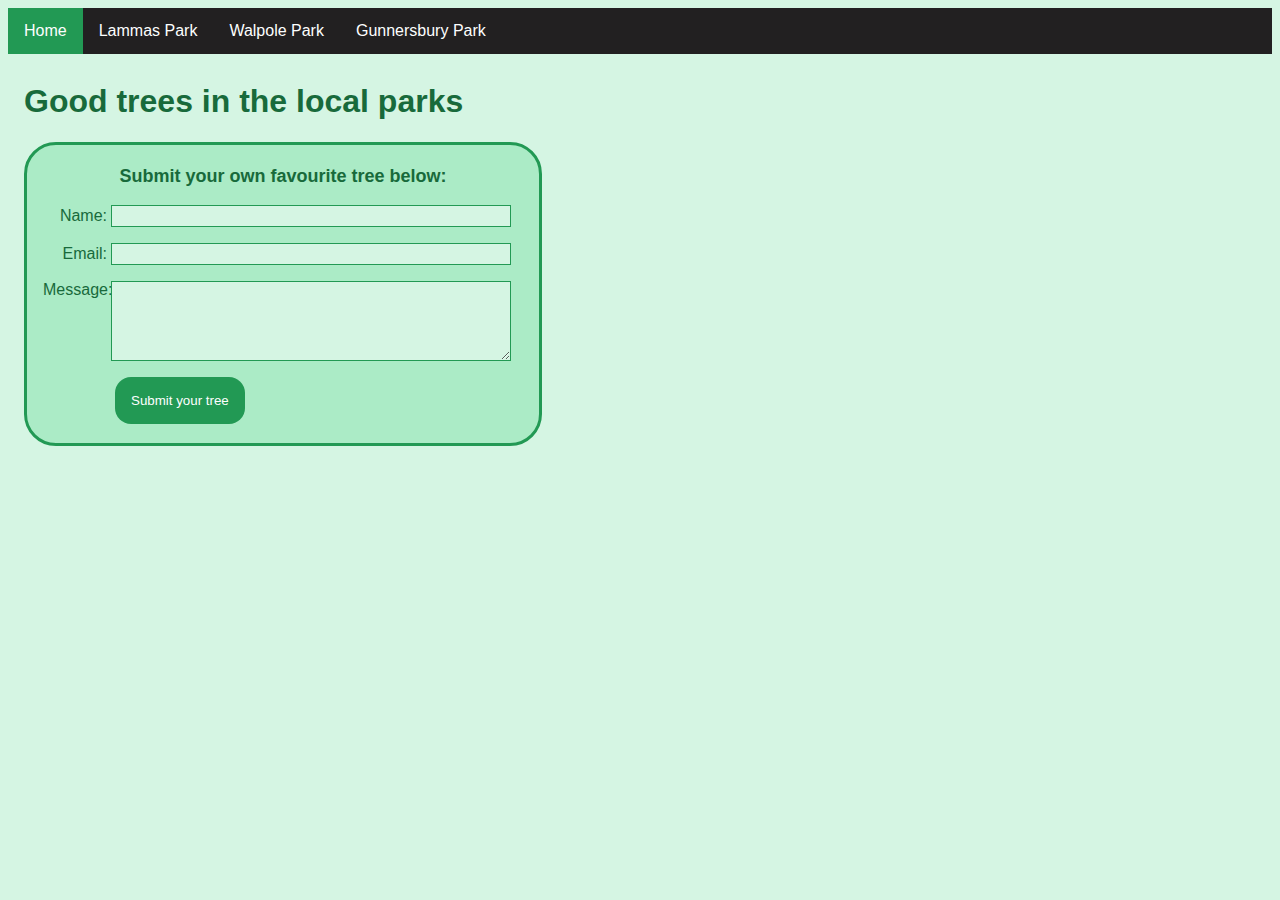
<file: index.html>
<!DOCTYPE html>
<html lang="en">
    <head>
        <meta charset="UTF-8" />
        <title>Good trees in the local parks</title>
        <link rel="stylesheet" href="index.css" />
    </head>

    <body class="body">
        <nav class="navbar">
            <ul class="navbar-list">
                <li class="navbar-section active">
                    <a href="index.html">Home</a>
                </li>
                <li class="navbar-section">
                    <a href="lammas.html">Lammas Park</a>
                </li>
                <li class="navbar-section">
                    <a href="walpole.html">Walpole Park</a>
                </li>
                <li class="navbar-section">
                    <a href="gunnersbury.html">Gunnersbury Park</a>
                </li>
            </ul>
        </nav>
        <h1 class="header">Good trees in the local parks</h1>
        <div class="form-container">
            <form class="form" action="/tree-submissions" method="post">
                <p class="form-header">Submit your own favourite tree below:</p>
                <ul class="form-list">
                    <li class="form-list-item">
                        <label class="label" for="name">Name:</label>
                        <input
                            class="input-field"
                            type="text"
                            id="name"
                            name="user_name"
                        />
                    </li>
                    <li class="form-list-item">
                        <label class="label" for="mail">Email:</label>
                        <input
                            class="input-field"
                            type="email"
                            id="mail"
                            name="user_email"
                        />
                    </li>
                    <li class="form-list-item">
                        <label class="label" for="msg">Message:</label>
                        <textarea
                            class="input-field user-message"
                            id="msg"
                            name="user_message"
                        ></textarea>
                    </li>
                    <li class="form-list-button">
                        <button class="submit-button" type="submit">
                            Submit your tree
                        </button>
                    </li>
                </ul>
            </form>
        </div>
    </body>
</html>
</file>
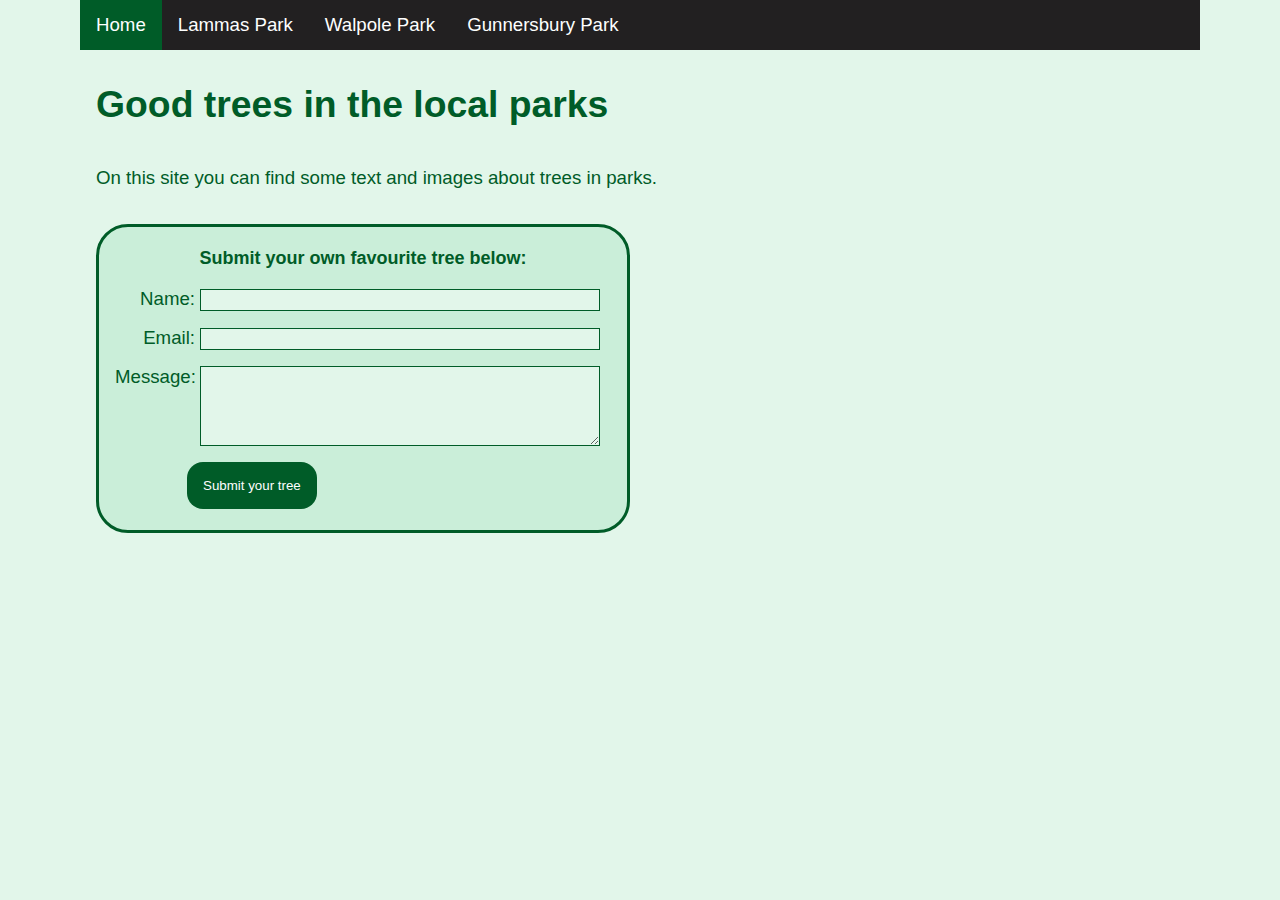
<file: pages/home/index.html>
<!DOCTYPE html>
<html lang="en">
    <head>
        <meta charset="UTF-8" />
        <meta name="viewport" content="width=device-width,initial-scale=1" />
        <title>Good trees in the local parks</title>
        <link rel="stylesheet" href="index.css" />
    </head>

    <body class="body">
        <nav class="navbar">
            <ul class="navbar-list">
                <li class="navbar-section active">
                    <a href="index.html">Home</a>
                </li>
                <li class="navbar-section">
                    <a href="..\lammas\lammas.html">Lammas Park</a>
                </li>
                <li class="navbar-section">
                    <a href="..\walpole\walpole.html">Walpole Park</a>
                </li>
                <li class="navbar-section">
                    <a href="..\gunnersbury\gunnersbury.html"
                        >Gunnersbury Park</a
                    >
                </li>
            </ul>
        </nav>
        <main>
            <h1 class="header">Good trees in the local parks</h1>
            <p class="text">
                On this site you can find some text and images about trees in
                parks.
            </p>
            <div class="form-container">
                <form class="form" action="/tree-submissions" method="post">
                    <p class="form-header">
                        Submit your own favourite tree below:
                    </p>
                    <ul class="form-list">
                        <li class="form-list-item">
                            <label class="label" for="name">Name:</label>
                            <input
                                class="input-field"
                                type="text"
                                id="name"
                                name="user_name"
                            />
                        </li>
                        <li class="form-list-item">
                            <label class="label" for="mail">Email:</label>
                            <input
                                class="input-field"
                                type="email"
                                id="mail"
                                name="user_email"
                            />
                        </li>
                        <li class="form-list-item">
                            <label class="label" for="msg">Message:</label>
                            <textarea
                                class="input-field user-message"
                                id="msg"
                                name="user_message"
                            ></textarea>
                        </li>
                        <li class="form-list-button">
                            <button class="submit-button" type="submit">
                                Submit your tree
                            </button>
                        </li>
                    </ul>
                </form>
            </div>
        </main>
    </body>
</html>
</file>
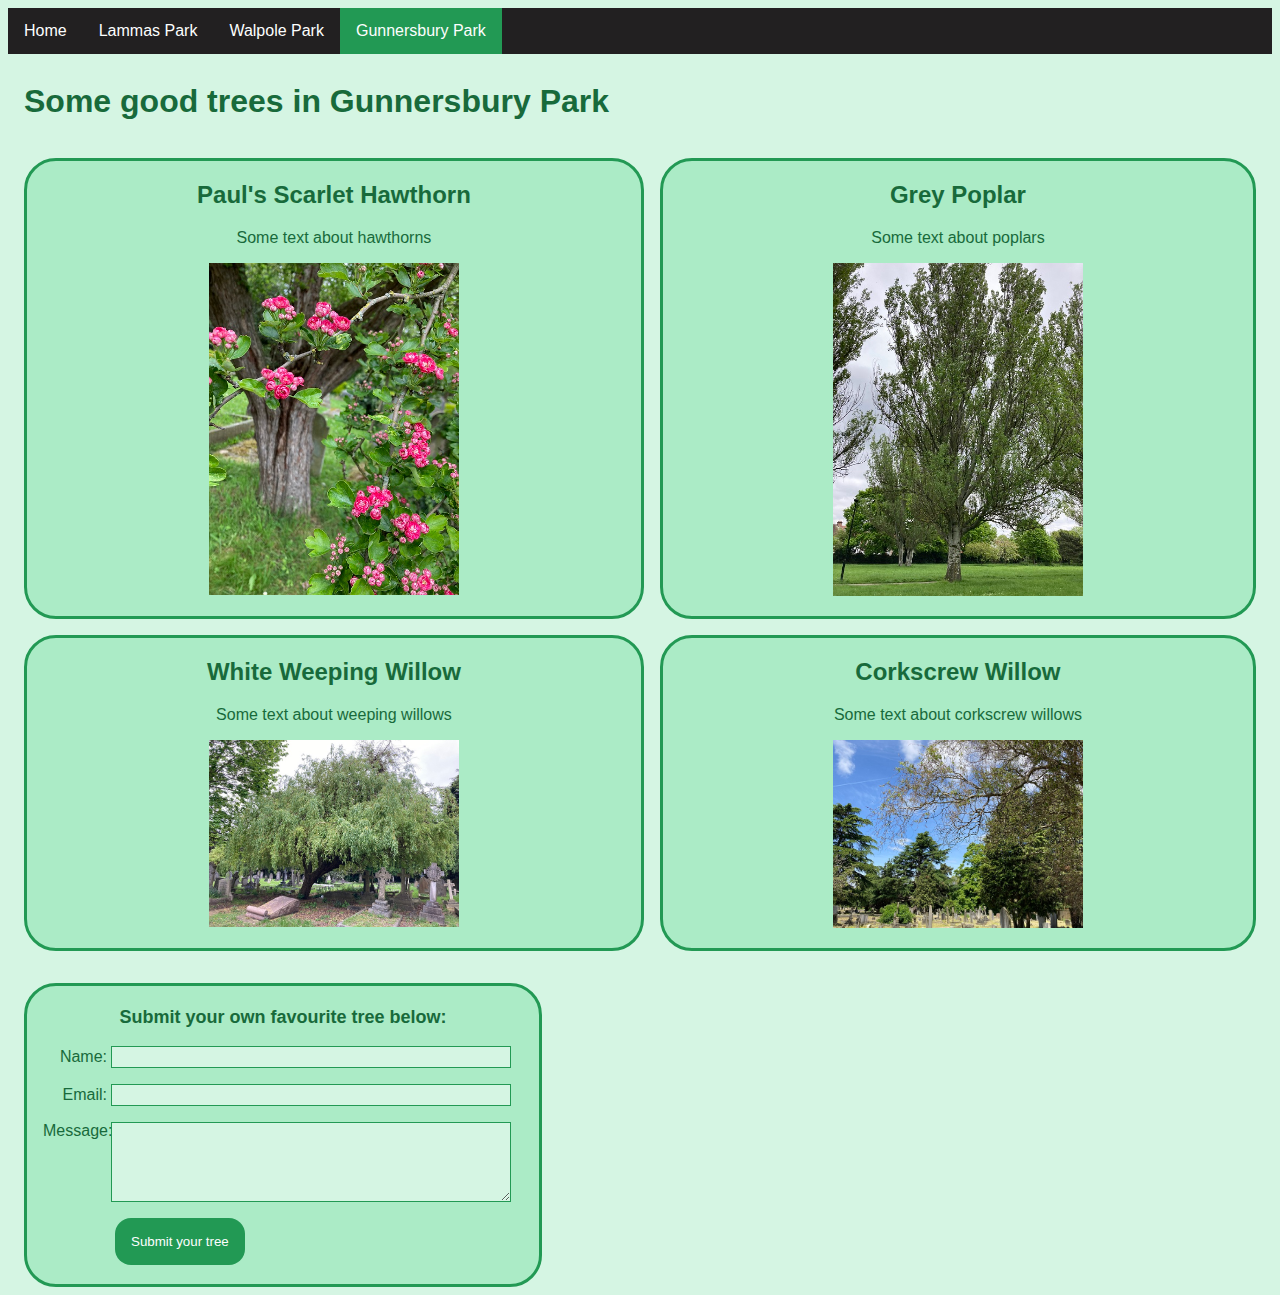
<file: gunnersbury.html>
<!DOCTYPE html>
<html lang="en">

	<head>
		<meta charset="UTF-8">
		<title>Some good trees in Walpole Park</title>
		<link rel="stylesheet" href="index.css" />
	</head>

	<body class="body">
		<nav class="navbar">
			<ul class="navbar-list">
				<li class="navbar-section"><a href="index.html">Home</a></li>
				<li class="navbar-section"><a href="lammas.html">Lammas Park</a></li>
				<li class="navbar-section"><a href="walpole.html">Walpole Park</a></li>
				<li class="navbar-section active"><a href="gunnersbury.html">Gunnersbury Park</a></li>
			</ul>
		</nav>
		<h1 class="header">Some good trees in Gunnersbury Park</h1>
		<p>
		<ul class="grid-container">
			<div class="grid-item">
				<h2 class="grid-item-header">Paul's Scarlet Hawthorn</h2>
				<p class="grid-item-text">Some text about hawthorns</p>
				<img src="images\pauls-scarlet-hawthorn.JPG" alt="Paul's Scarlet Hawthorn" width="250rem">
			</div>
			<div class="grid-item">
				<h2 class="grid-item-header">
				Grey Poplar
				</h2>
				<p class="grid-item-text">Some text about poplars</p>
				<img src="images\grey-poplar.JPG" alt="Grey Poplar" width="250rem">
			</div>
			<div class="grid-item">
				<h2 class="grid-item-header">White Weeping Willow</h2>
				<p class="grid-item-text">Some text about weeping willows</p>
				<img src="images\white-weeping-willow.JPG" alt="White Weeping Willow" width="250rem">
			</div>
			<div class="grid-item">
				<h2 class="grid-item-header">Corkscrew Willow</h2>
				<p class="grid-item-text">Some text about corkscrew willows</p>
				<img src="images\corkscrew-willow.JPG" alt="Corkscrew Willow" width="250rem">
			</div>
		</ul>
		</p>
		<div class="form-container">
			<form class="form" action="/tree-submissions" method="post">
				<p class="form-header">Submit your own favourite tree below:</p>
				<ul class="form-list">
					<li class="form-list-item">
						<label class="label" for="name">Name:</label>
						<input class="input-field" type="text" id="name" name="user_name" />
					</li>
					<li class="form-list-item">
						<label class="label" for="mail">Email:</label>
						<input class="input-field" type="email" id="mail" name="user_email" />
					</li>
					<li class="form-list-item">
						<label class="label" for="msg">Message:</label>
						<textarea class="input-field user-message" id="msg" name="user_message"></textarea>
					</li>
					<li class="form-list-button">
						<button class="submit-button" type="submit">Submit your tree</button>
					</li>
				</ul>
			</form>
		</div>
	</body>

</html>
</file>
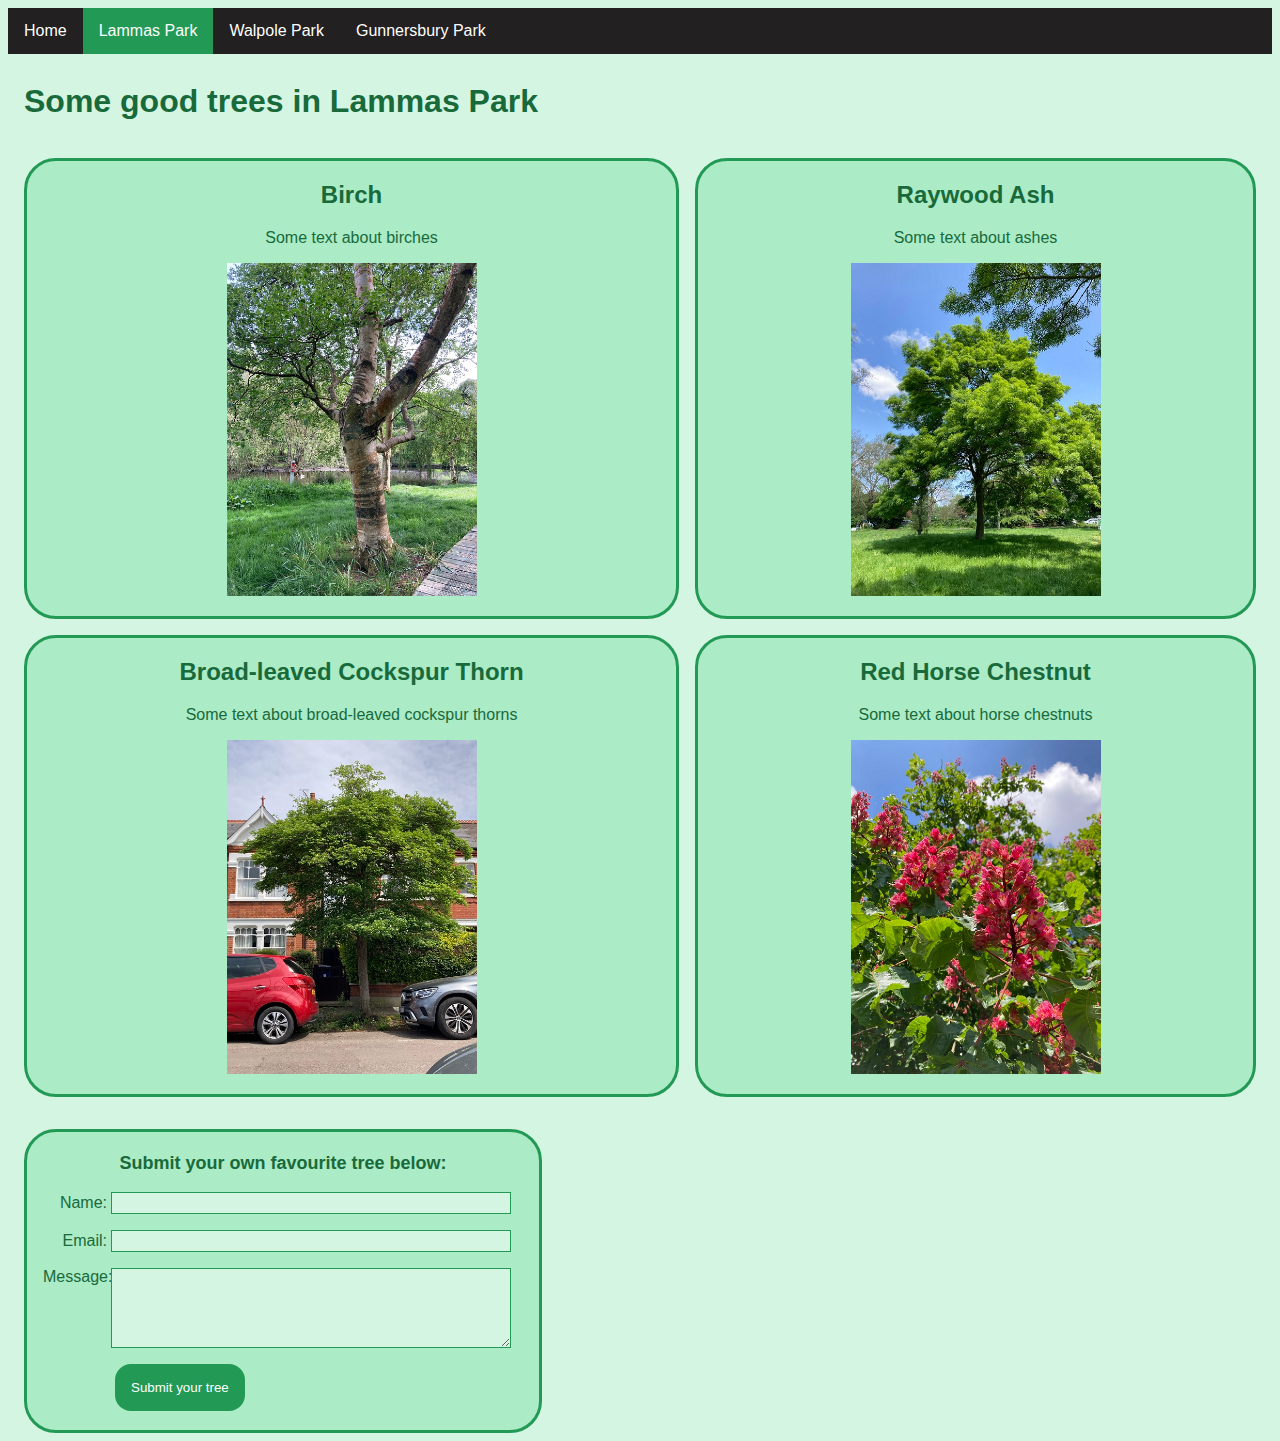
<file: lammas.html>
<!DOCTYPE html>
<html lang="en">

	<head>
		<meta charset="UTF-8">
		<title>Some good trees in Lammas Park</title>
		<link rel="stylesheet" href="index.css" />
	</head>

	<body class="body">
		<nav class="navbar">
			<ul class="navbar-list">
				<li class="navbar-section"><a href="index.html">Home</a></li>
				<li class="navbar-section active"><a href="lammas.html">Lammas Park</a></li>
				<li class="navbar-section"><a href="walpole.html">Walpole Park</a></li>
				<li class="navbar-section"><a href="gunnersbury.html">Gunnersbury Park</a></li>
			</ul>
		</nav>
		<h1 class="header">Some good trees in Lammas Park</h1>
		<p>
		<ul class="grid-container">
			<div class="grid-item">
				<h2 class="grid-item-header">
				Birch
				</h2>
				<p class="grid-item-text">Some text about birches</p>
				<img src="images\birch.JPG" alt="Birch" width="250rem">
			</div>
			<div class="grid-item">
				<h2 class="grid-item-header">Raywood Ash</h2>
				<p class="grid-item-text">Some text about ashes</p>
				<img src="images\raywood-ash.JPG" alt="Raywood Ash" width="250rem">
			</div>
			<div class="grid-item">
				<h2 class="grid-item-header">
					Broad-leaved Cockspur Thorn
				</h2>
				<p class="grid-item-text">Some text about broad-leaved cockspur thorns</p>
				<img src="images\broad-leaved-cockspur-thorn.JPG" alt="Broad-leaved Cockspur Thorn" width="250rem">
			</div>
			<div class="grid-item">
				<h2 class="grid-item-header">Red Horse Chestnut</h2>
				<p class="grid-item-text">Some text about horse chestnuts</p>
				<img src="images\red-horse-chestnut.JPG" alt="Red Horse Chestnut" width="250rem">
			</div>
		</ul>
		</p>
		<div class="form-container">
			<form class="form" action="/tree-submissions" method="post">
				<p class="form-header">Submit your own favourite tree below:</p>
				<ul class="form-list">
					<li class="form-list-item">
						<label class="label" for="name">Name:</label>
						<input class="input-field" type="text" id="name" name="user_name" />
					</li>
					<li class="form-list-item">
						<label class="label" for="mail">Email:</label>
						<input class="input-field" type="email" id="mail" name="user_email" />
					</li>
					<li class="form-list-item">
						<label class="label" for="msg">Message:</label>
						<textarea class="input-field user-message" id="msg" name="user_message"></textarea>
					</li>
					<li class="form-list-button">
						<button class="submit-button" type="submit">Submit your tree</button>
					</li>
				</ul>
			</form>
		</div>
	</body>

</html>
</file>
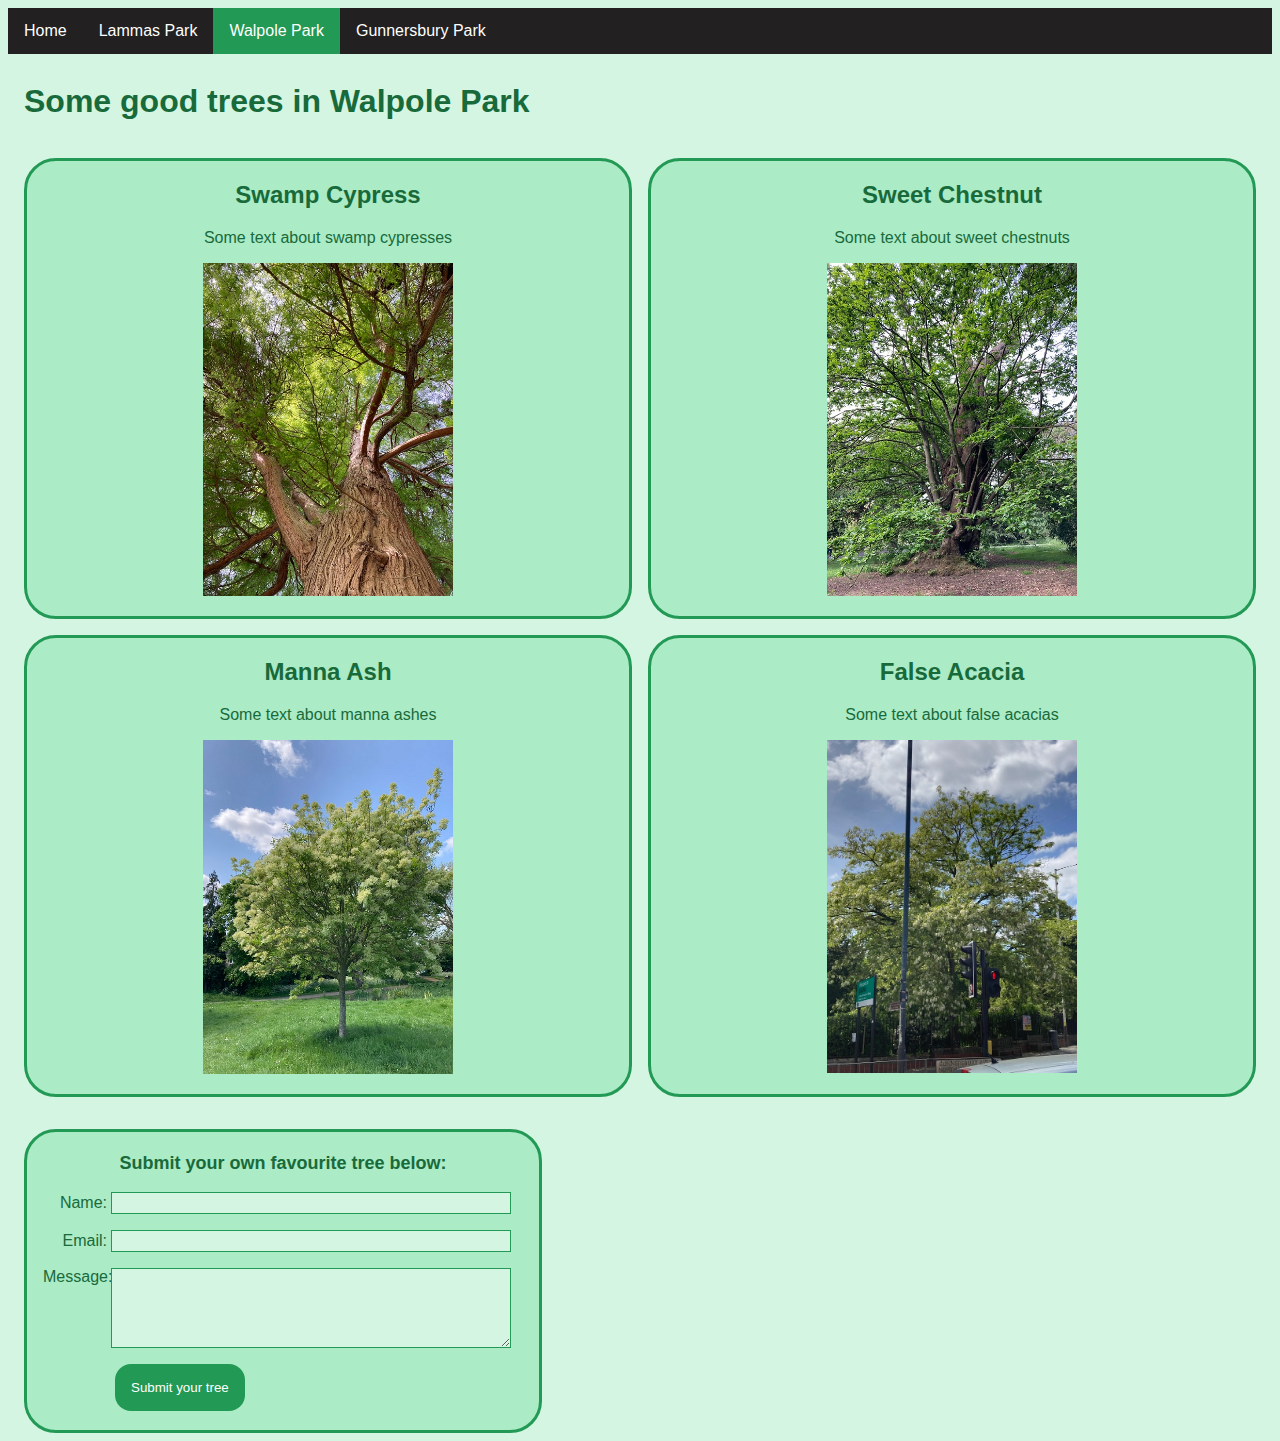
<file: walpole.html>
<!DOCTYPE html>
<html lang="en">

	<head>
		<meta charset="UTF-8">
		<title>Some good trees in Walpole Park</title>
		<link rel="stylesheet" href="index.css" />
	</head>

	<body class="body">
		<nav class="navbar">
			<ul class="navbar-list">
				<li class="navbar-section"><a href="index.html">Home</a></li>
				<li class="navbar-section"><a href="lammas.html">Lammas Park</a></li>
				<li class="navbar-section active"><a href="walpole.html">Walpole Park</a></li>
				<li class="navbar-section"><a href="gunnersbury.html">Gunnersbury Park</a></li>
			</ul>
		</nav>
		<h1 class="header">Some good trees in Walpole Park</h1>
		<p>
		<ul class="grid-container">
			<div class="grid-item">
				<h2 class="grid-item-header">
				Swamp Cypress
				</h2>
				<p class="grid-item-text">Some text about swamp cypresses</p>
				<img src="images\swamp-cypress.JPG" alt="Swamp Cypress" width="250rem">
			</div>
			<div class="grid-item">
				<h2 class="grid-item-header">
					Sweet Chestnut
				</h2>
				<p class="grid-item-text">Some text about sweet chestnuts</p>
				<img src="images\sweet-chestnut.JPG" alt="Sweet Chestnut" width="250rem">
			</div>
			<div class="grid-item">
				<h2 class="grid-item-header">
					Manna Ash
				</h2>
				<p class="grid-item-text">Some text about manna ashes</p>
				<img src="images\manna-ash.JPG" alt="Manna Ash" width="250rem">
			</div>
			<div class="grid-item">
				<h2 class="grid-item-header">
					False Acacia
				</h2>
				<p class="grid-item-text">Some text about false acacias</p>
				<img src="images\false-acacia.JPG" alt="False Acacia" width="250rem">
			</div>
		</ul>
		</p>
		<div class="form-container">
			<form class="form" action="/tree-submissions" method="post">
				<p class="form-header">Submit your own favourite tree below:</p>
				<ul class="form-list">
					<li class="form-list-item">
						<label class="label" for="name">Name:</label>
						<input class="input-field" type="text" id="name" name="user_name" />
					</li>
					<li class="form-list-item">
						<label class="label" for="mail">Email:</label>
						<input class="input-field" type="email" id="mail" name="user_email" />
					</li>
					<li class="form-list-item">
						<label class="label" for="msg">Message:</label>
						<textarea class="input-field user-message" id="msg" name="user_message"></textarea>
					</li>
					<li class="form-list-button">
						<button class="submit-button" type="submit">Submit your tree</button>
					</li>
				</ul>
			</form>
		</div>
	</body>

</html>
</file>
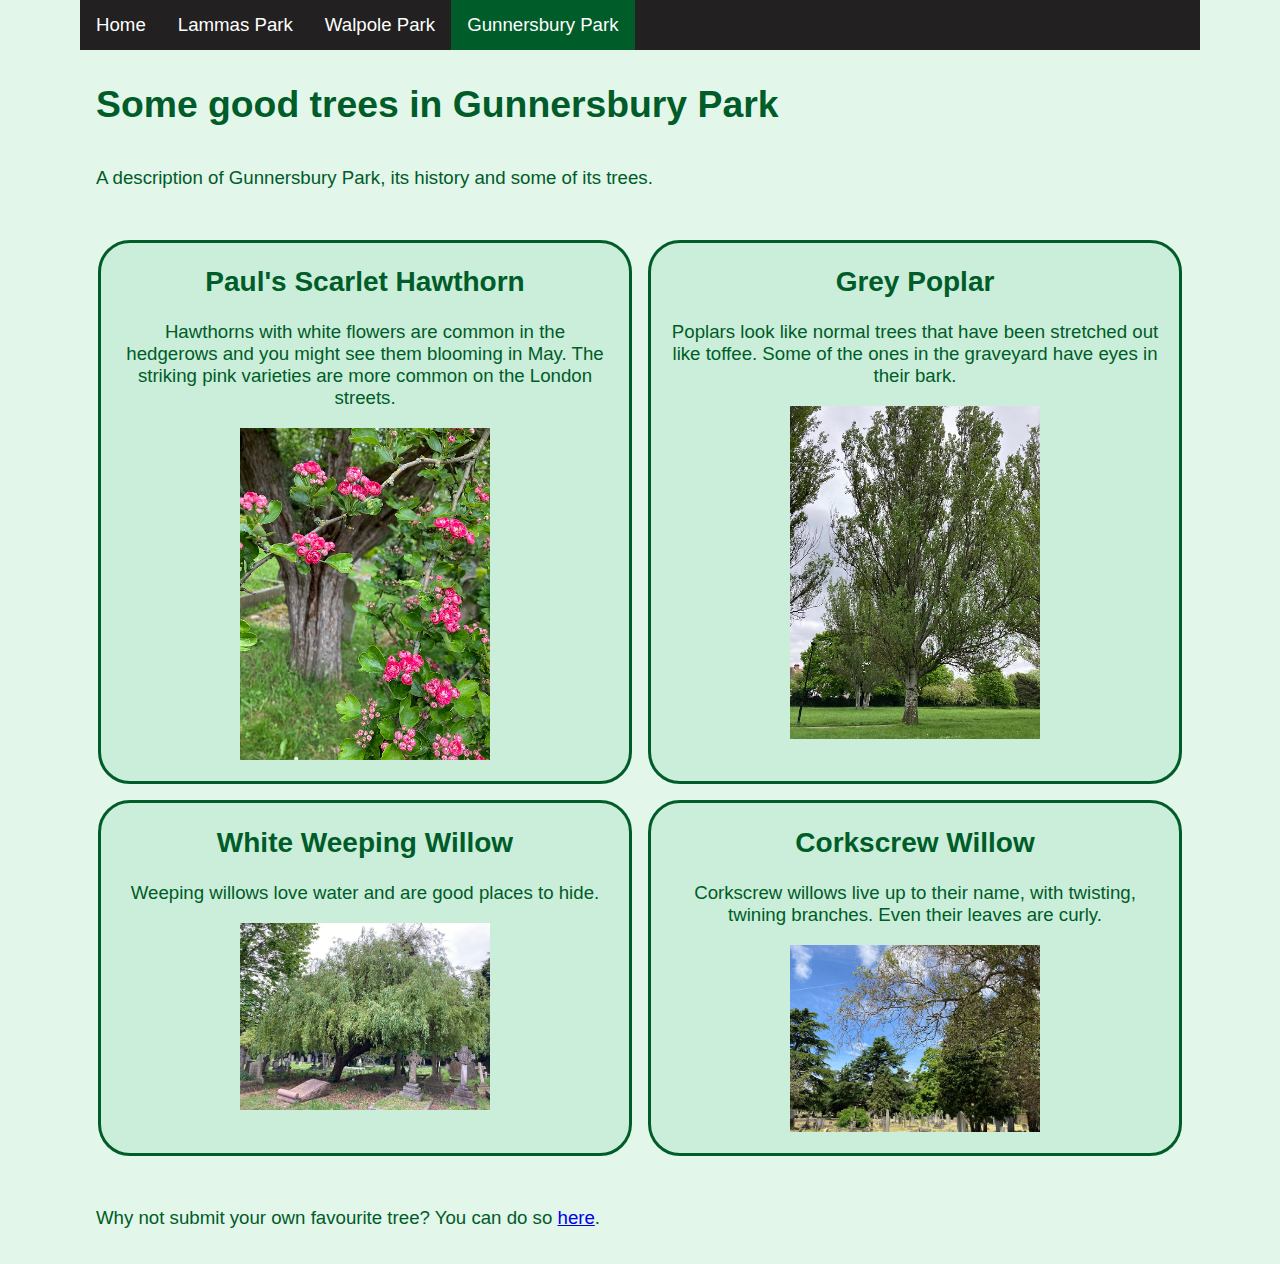
<file: pages/gunnersbury/gunnersbury.html>
<!DOCTYPE html>
<html lang="en">
    <head>
        <meta charset="UTF-8" />
        <meta name="viewport" content="width=device-width,initial-scale=1" />
        <title>Some good trees in Walpole Park</title>
        <link rel="stylesheet" href="gunnersbury.css" />
    </head>

    <body class="body">
        <nav class="navbar">
            <ul class="navbar-list">
                <li class="navbar-section">
                    <a href="..\home\index.html">Home</a>
                </li>
                <li class="navbar-section">
                    <a href="..\lammas\lammas.html">Lammas Park</a>
                </li>
                <li class="navbar-section">
                    <a href="..\walpole\walpole.html">Walpole Park</a>
                </li>
                <li class="navbar-section active">
                    <a href="gunnersbury.html">Gunnersbury Park</a>
                </li>
            </ul>
        </nav>
        <main>
            <h1 class="header">Some good trees in Gunnersbury Park</h1>
            <p class="text">
                A description of Gunnersbury Park, its history and some of its
                trees.
            </p>
            <div>
                <div class="loader"></div>
                <ul class="grid-container">
                    <div class="grid-item">
                        <h2 class="grid-item-header">
                            Paul's Scarlet Hawthorn
                        </h2>
                        <p class="grid-item-text">
                            Hawthorns with white flowers are common in the
                            hedgerows and you might see them blooming in May.
                            The striking pink varieties are more common on the
                            London streets.
                        </p>
                        <img
                            src="..\..\images\pauls-scarlet-hawthorn.JPG"
                            alt="Paul's Scarlet Hawthorn"
                            width="250rem"
                        />
                    </div>
                    <div class="grid-item">
                        <h2 class="grid-item-header">Grey Poplar</h2>
                        <p class="grid-item-text">
                            Poplars look like normal trees that have been
                            stretched out like toffee. Some of the ones in the
                            graveyard have eyes in their bark.
                        </p>
                        <img
                            src="..\..\images\grey-poplar.JPG"
                            alt="Grey Poplar"
                            width="250rem"
                        />
                    </div>
                    <div class="grid-item">
                        <h2 class="grid-item-header">White Weeping Willow</h2>
                        <p class="grid-item-text">
                            Weeping willows love water and are good places to
                            hide.
                        </p>
                        <img
                            src="..\..\images\white-weeping-willow.JPG"
                            alt="White Weeping Willow"
                            width="250rem"
                        />
                    </div>
                    <div class="grid-item">
                        <h2 class="grid-item-header">Corkscrew Willow</h2>
                        <p class="grid-item-text">
                            Corkscrew willows live up to their name, with
                            twisting, twining branches. Even their leaves are
                            curly.
                        </p>
                        <img
                            src="..\..\images\corkscrew-willow.JPG"
                            alt="Corkscrew Willow"
                            width="250rem"
                        />
                    </div>
                </ul>
            </div>
            <p class="text">
                Why not submit your own favourite tree? You can do so
                <a href="..\home\index.html">here</a>.
            </p>
        </main>
    </body>
</html>
</file>
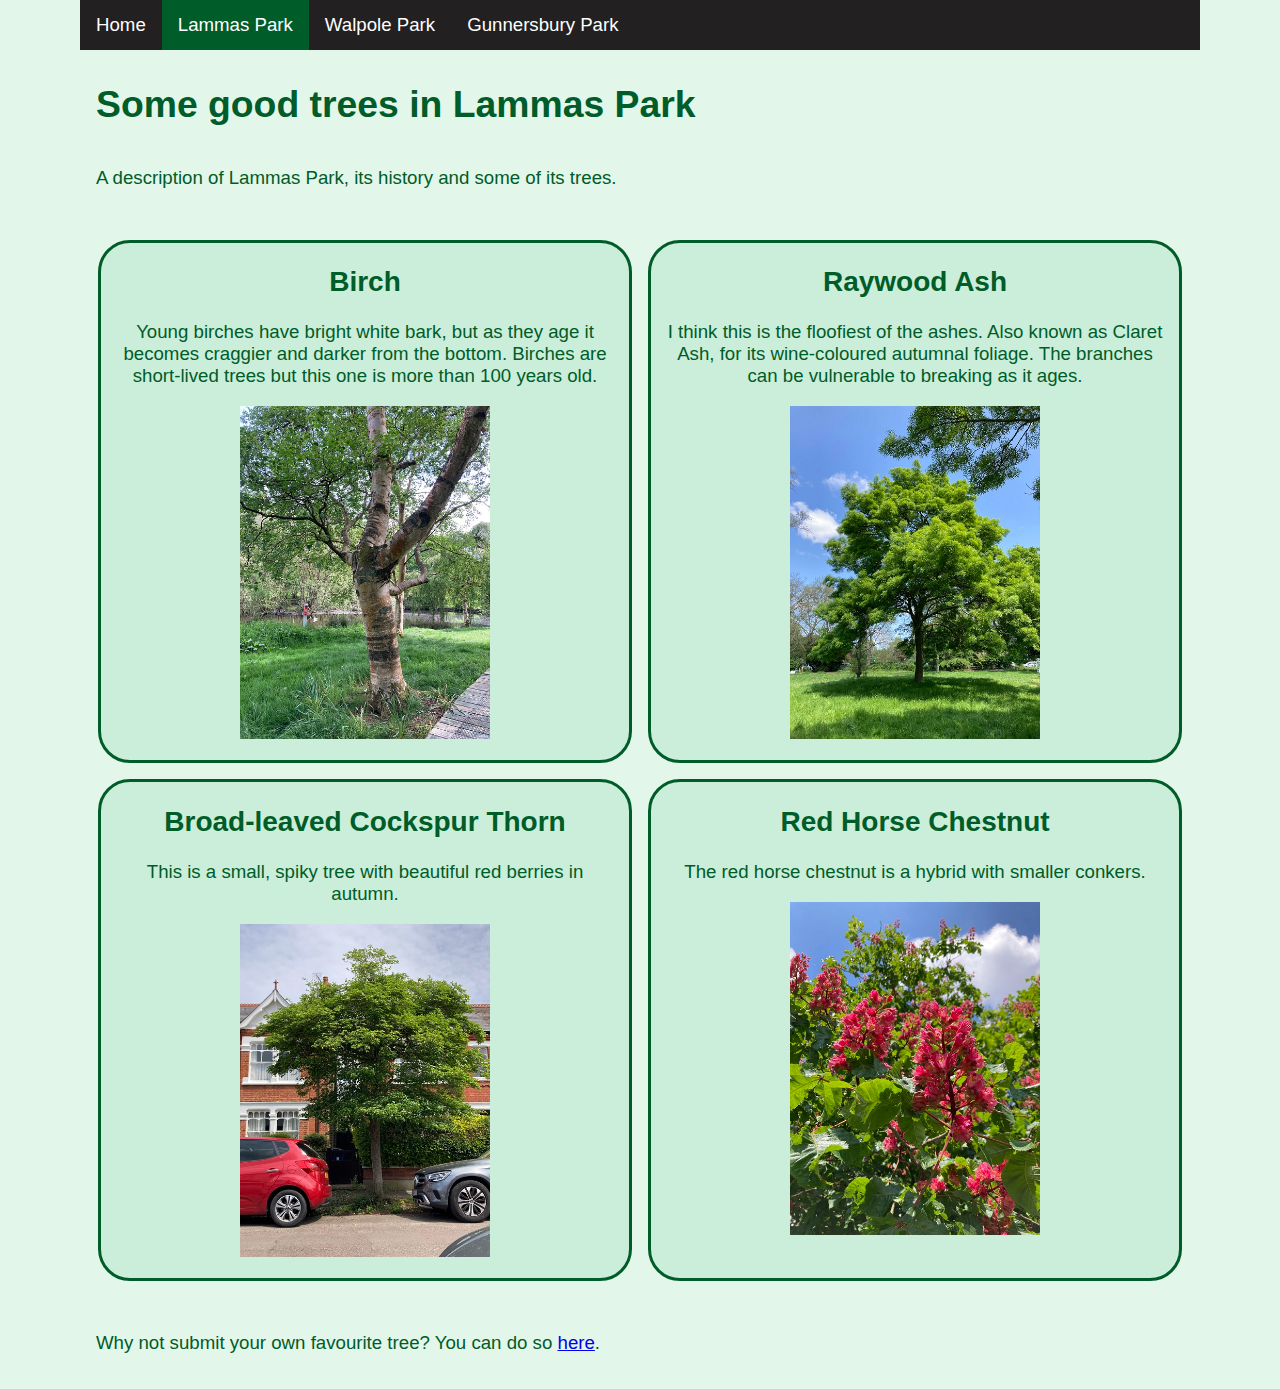
<file: pages/lammas/lammas.html>
<!DOCTYPE html>
<html lang="en">
    <head>
        <meta charset="UTF-8" />
        <meta name="viewport" content="width=device-width,initial-scale=1" />
        <title>Some good trees in Lammas Park</title>
        <link rel="stylesheet" href="lammas.css" />
    </head>

    <body class="body">
        <nav class="navbar">
            <ul class="navbar-list">
                <li class="navbar-section">
                    <a href="..\home\index.html">Home</a>
                </li>
                <li class="navbar-section active">
                    <a href="lammas.html">Lammas Park</a>
                </li>
                <li class="navbar-section">
                    <a href="..\walpole\walpole.html">Walpole Park</a>
                </li>
                <li class="navbar-section">
                    <a href="..\gunnersbury\gunnersbury.html"
                        >Gunnersbury Park</a
                    >
                </li>
            </ul>
        </nav>
        <main>
            <h1 class="header">Some good trees in Lammas Park</h1>
            <p class="text">
                A description of Lammas Park, its history and some of its trees.
            </p>
            <div>
                <ul class="grid-container">
                    <div class="grid-item">
                        <h2 class="grid-item-header">Birch</h2>
                        <p class="grid-item-text">
                            Young birches have bright white bark, but as they
                            age it becomes craggier and darker from the bottom.
                            Birches are short-lived trees but this one is more
                            than 100 years old.
                        </p>
                        <img
                            src="..\..\images\birch.JPG"
                            alt="Birch"
                            width="250rem"
                        />
                    </div>
                    <div class="grid-item">
                        <h2 class="grid-item-header">Raywood Ash</h2>
                        <p class="grid-item-text">
                            I think this is the floofiest of the ashes. Also
                            known as Claret Ash, for its wine-coloured autumnal
                            foliage. The branches can be vulnerable to breaking
                            as it ages.
                        </p>
                        <img
                            src="..\..\images\raywood-ash.JPG"
                            alt="Raywood Ash"
                            width="250rem"
                        />
                    </div>
                    <div class="grid-item">
                        <h2 class="grid-item-header">
                            Broad-leaved Cockspur Thorn
                        </h2>
                        <p class="grid-item-text">
                            This is a small, spiky tree with beautiful red
                            berries in autumn.
                        </p>
                        <img
                            src="..\..\images\broad-leaved-cockspur-thorn.JPG"
                            alt="Broad-leaved Cockspur Thorn"
                            width="250rem"
                        />
                    </div>
                    <div class="grid-item">
                        <h2 class="grid-item-header">Red Horse Chestnut</h2>
                        <p class="grid-item-text">
                            The red horse chestnut is a hybrid with smaller
                            conkers.
                        </p>
                        <img
                            src="..\..\images\red-horse-chestnut.JPG"
                            alt="Red Horse Chestnut"
                            width="250rem"
                        />
                    </div>
                </ul>
            </div>
            <p class="text">
                Why not submit your own favourite tree? You can do so
                <a href="..\home\index.html">here</a>.
            </p>
        </main>
    </body>
</html>
</file>
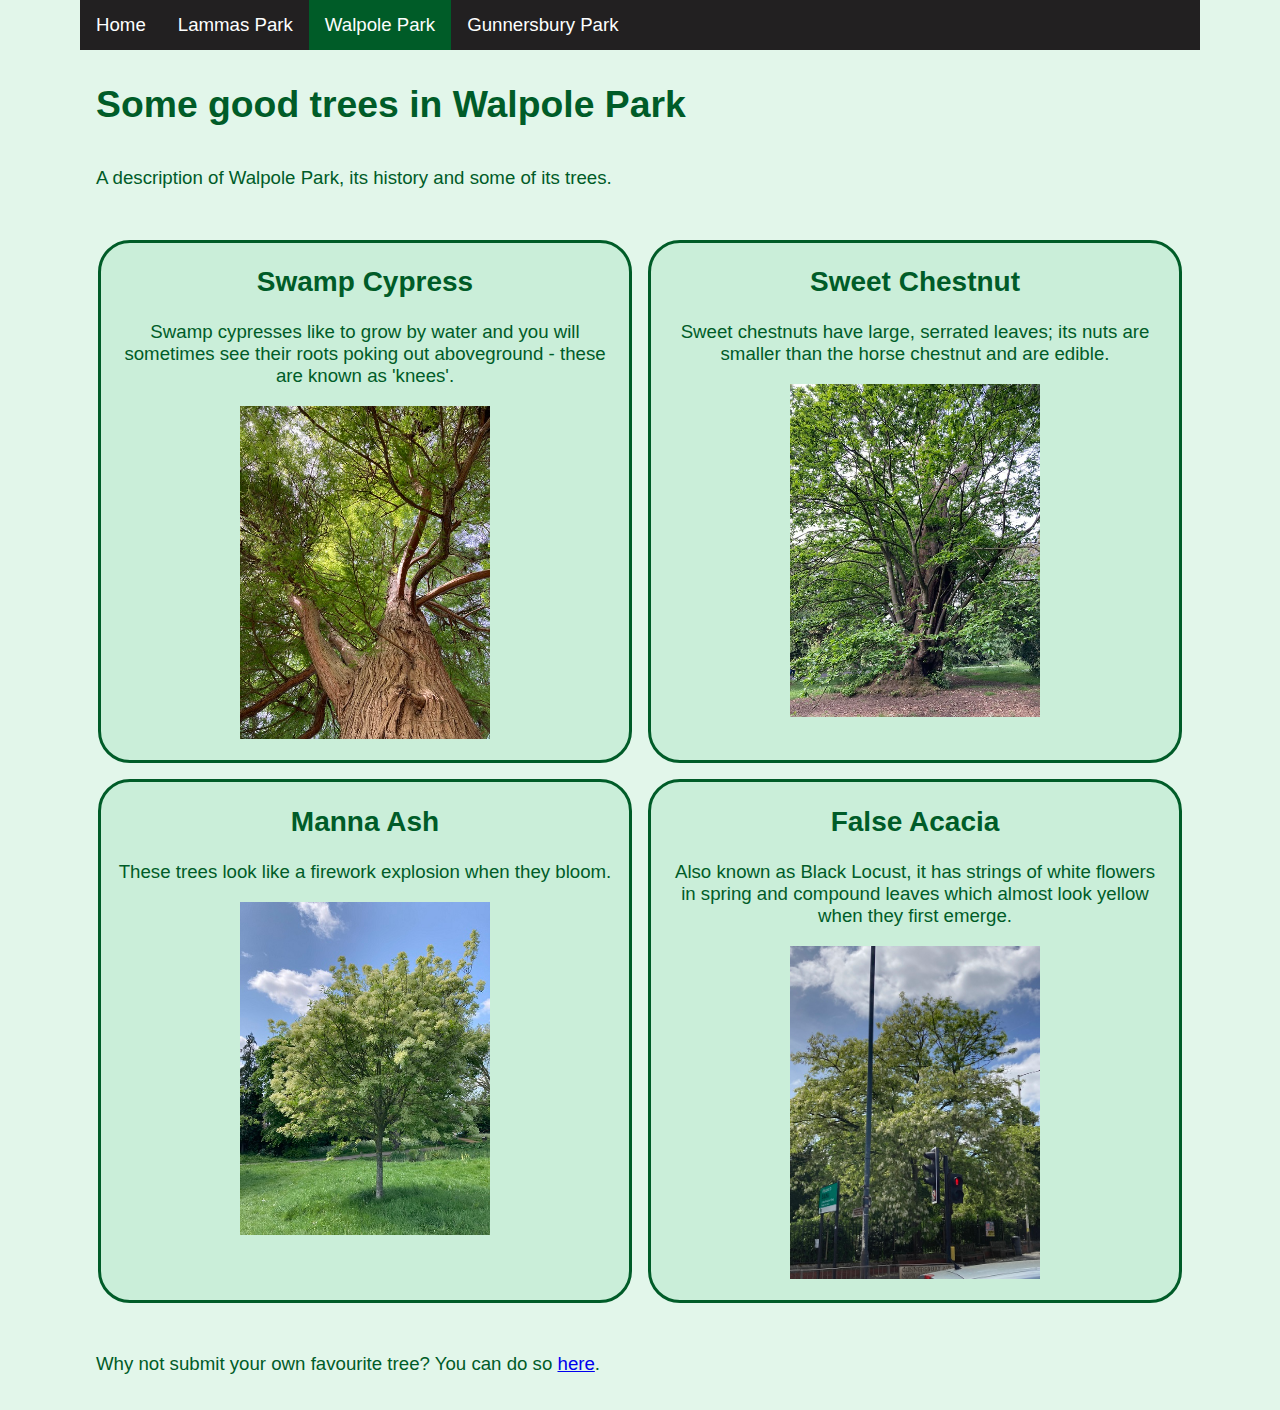
<file: pages/walpole/walpole.html>
<!DOCTYPE html>
<html lang="en">
    <head>
        <meta charset="UTF-8" />
        <meta name="viewport" content="width=device-width,initial-scale=1" />
        <title>Some good trees in Walpole Park</title>
        <link rel="stylesheet" href="walpole.css" />
    </head>

    <body class="body">
        <nav class="navbar">
            <ul class="navbar-list">
                <li class="navbar-section">
                    <a href="..\home\index.html">Home</a>
                </li>
                <li class="navbar-section">
                    <a href="..\lammas\lammas.html">Lammas Park</a>
                </li>
                <li class="navbar-section active">
                    <a href="walpole.html">Walpole Park</a>
                </li>
                <li class="navbar-section">
                    <a href="..\gunnersbury\gunnersbury.html"
                        >Gunnersbury Park</a
                    >
                </li>
            </ul>
        </nav>
        <main>
            <h1 class="header">Some good trees in Walpole Park</h1>
            <p class="text">
                A description of Walpole Park, its history and some of its
                trees.
            </p>
            <div>
                <ul class="grid-container">
                    <div class="grid-item">
                        <h2 class="grid-item-header">Swamp Cypress</h2>
                        <p class="grid-item-text">
                            Swamp cypresses like to grow by water and you will
                            sometimes see their roots poking out aboveground -
                            these are known as 'knees'.
                        </p>
                        <img
                            src="..\..\images\swamp-cypress.JPG"
                            alt="Swamp Cypress"
                            width="250rem"
                        />
                    </div>
                    <div class="grid-item">
                        <h2 class="grid-item-header">Sweet Chestnut</h2>
                        <p class="grid-item-text">
                            Sweet chestnuts have large, serrated leaves; its
                            nuts are smaller than the horse chestnut and are
                            edible.
                        </p>
                        <img
                            src="..\..\images\sweet-chestnut.JPG"
                            alt="Sweet Chestnut"
                            width="250rem"
                        />
                    </div>
                    <div class="grid-item">
                        <h2 class="grid-item-header">Manna Ash</h2>
                        <p class="grid-item-text">
                            These trees look like a firework explosion when they
                            bloom.
                        </p>
                        <img
                            src="..\..\images\manna-ash.JPG"
                            alt="Manna Ash"
                            width="250rem"
                        />
                    </div>
                    <div class="grid-item">
                        <h2 class="grid-item-header">False Acacia</h2>
                        <p class="grid-item-text">
                            Also known as Black Locust, it has strings of white
                            flowers in spring and compound leaves which almost
                            look yellow when they first emerge.
                        </p>
                        <img
                            src="..\..\images\false-acacia.JPG"
                            alt="False Acacia"
                            width="250rem"
                        />
                    </div>
                </ul>
            </div>
            <p class="text">
                Why not submit your own favourite tree? You can do so
                <a href="..\home\index.html">here</a>.
            </p>
        </main>
    </body>
</html>
</file>
<file: index.css>
.header {
  padding: 0.5rem 1rem 0;
}

.body {
  font-family: "Gill Sans", "Gill Sans MT", Calibri, "Trebuchet MS", sans-serif;
  color: #186a3b;
  background-color: #d5f5e3;
}

.navbar .navbar-list {
  list-style-type: none;
  margin: 0;
  padding: 0;
  overflow: hidden;
  background-color: #222021;
}
.navbar .navbar-section {
  float: left;
}
.navbar .navbar-section a {
  display: block;
  color: #fdfefe;
  text-align: center;
  padding: 14px 16px;
  text-decoration: none;
}
.navbar .navbar-section a:hover:not(.active) {
  background-color: #000;
}
.navbar .active {
  background-color: #229954;
}

.grid-container {
  display: grid;
  grid-template-columns: auto auto;
  padding: 1rem;
  gap: 1rem;
}
.grid-container .grid-item {
  padding: 0 1rem 1rem;
  border: 0.2rem solid #229954;
  border-radius: 2rem;
  background-color: #abebc6;
  text-align: center;
}

.form-container {
  padding-left: 1rem;
}
.form-container .form {
  width: 30rem;
  padding: 0.2rem 1rem;
  border: 0.2rem solid #229954;
  border-radius: 2rem;
  background-color: #abebc6;
}
.form-container .form .form-header {
  font-weight: bold;
  font-size: large;
  text-align: center;
}
.form-container .form .form-list {
  list-style: none;
  padding: 0;
}
.form-container .form .form-list .input-field {
  font: 1rem sans-serif;
  width: 25rem;
  box-sizing: border-box;
  background-color: #d5f5e3;
  border: 0.1rem solid #229954;
}
.form-container .form .form-list .input-field:focus {
  border-color: #000;
}
.form-container .form .form-list .label {
  display: inline-block;
  width: 4rem;
  text-align: right;
}
.form-container .form .form-list .form-list-item {
  margin-bottom: 1rem;
}
.form-container .form .user-message {
  vertical-align: top;
  height: 5rem;
}
.form-container .form .form-list-button {
  padding-left: 4rem;
  margin-left: 0.5rem;
}
.form-container .form .form-list-button .submit-button {
  background-color: #229954;
  color: #fdfefe;
  border: none;
  border-radius: 1rem;
  padding: 1rem 1rem;
}

/*# sourceMappingURL=index.css.map */
</file>
<file: pages/home/index.css>
.header {
  padding: 0.5rem 1rem 0;
}

.body {
  font-family: "Gill Sans", "Gill Sans MT", "Calibri", "Trebuchet MS", sans-serif;
  color: #005c28;
  background-color: #e2f6ea;
  font-size: 14pt;
  max-width: 70rem;
  min-width: 25rem;
  margin: auto;
}

.navbar .navbar-list {
  list-style-type: none;
  margin: 0;
  padding: 0;
  overflow: hidden;
  background-color: #222021;
}
.navbar .navbar-section {
  float: left;
}
.navbar .navbar-section a {
  display: block;
  color: #fdfefe;
  text-align: center;
  padding: 14px 16px;
  text-decoration: none;
}
.navbar .navbar-section a:hover:not(.active) {
  background-color: #000;
}
.navbar .active {
  background-color: #005c28;
}

.text {
  padding: 1rem;
}

.grid-container {
  display: flex;
  flex-flow: row wrap;
  justify-content: center;
  padding: 1rem;
  gap: 1rem;
}
.grid-container .grid-item {
  padding: 0 1rem 1rem;
  border: 0.2rem solid #005c28;
  border-radius: 2rem;
  background-color: #caeed9;
  text-align: center;
  max-width: 31rem;
  flex-grow: 1;
}

.form-container {
  padding-left: 1rem;
}
.form-container .form {
  width: 31rem;
  padding: 0.2rem 1rem;
  border: 0.2rem solid #005c28;
  border-radius: 2rem;
  background-color: #caeed9;
}
.form-container .form .form-header {
  font-weight: bold;
  font-size: large;
  text-align: center;
}
.form-container .form .form-list {
  list-style: none;
  padding: 0;
}
.form-container .form .form-list .input-field {
  font: 1rem sans-serif;
  width: 25rem;
  box-sizing: border-box;
  background-color: #e2f6ea;
  border: 0.1rem solid #005c28;
}
.form-container .form .form-list .input-field:focus {
  border-color: #000;
}
.form-container .form .form-list .label {
  display: inline-block;
  width: 5rem;
  text-align: right;
}
.form-container .form .form-list .form-list-item {
  margin-bottom: 1rem;
}
.form-container .form .user-message {
  vertical-align: top;
  height: 5rem;
}
.form-container .form .form-list-button {
  padding-left: 4rem;
  margin-left: 0.5rem;
}
.form-container .form .form-list-button .submit-button {
  background-color: #005c28;
  color: #fdfefe;
  border: none;
  border-radius: 1rem;
  padding: 1rem 1rem;
}

/*# sourceMappingURL=index.css.map */
</file>
<file: pages/gunnersbury/gunnersbury.css>
.header {
  padding: 0.5rem 1rem 0;
}

.body {
  font-family: "Gill Sans", "Gill Sans MT", "Calibri", "Trebuchet MS", sans-serif;
  color: #005c28;
  background-color: #e2f6ea;
  font-size: 14pt;
  max-width: 70rem;
  min-width: 25rem;
  margin: auto;
}

.navbar .navbar-list {
  list-style-type: none;
  margin: 0;
  padding: 0;
  overflow: hidden;
  background-color: #222021;
}
.navbar .navbar-section {
  float: left;
}
.navbar .navbar-section a {
  display: block;
  color: #fdfefe;
  text-align: center;
  padding: 14px 16px;
  text-decoration: none;
}
.navbar .navbar-section a:hover:not(.active) {
  background-color: #000;
}
.navbar .active {
  background-color: #005c28;
}

.text {
  padding: 1rem;
}

.grid-container {
  display: flex;
  flex-flow: row wrap;
  justify-content: center;
  padding: 1rem;
  gap: 1rem;
}
.grid-container .grid-item {
  padding: 0 1rem 1rem;
  border: 0.2rem solid #005c28;
  border-radius: 2rem;
  background-color: #caeed9;
  text-align: center;
  max-width: 31rem;
  flex-grow: 1;
}

.form-container {
  padding-left: 1rem;
}
.form-container .form {
  width: 30rem;
  padding: 0.2rem 1rem;
  border: 0.2rem solid #005c28;
  border-radius: 2rem;
  background-color: #caeed9;
}
.form-container .form .form-header {
  font-weight: bold;
  font-size: large;
  text-align: center;
}
.form-container .form .form-list {
  list-style: none;
  padding: 0;
}
.form-container .form .form-list .input-field {
  font: 1rem sans-serif;
  width: 25rem;
  box-sizing: border-box;
  background-color: #e2f6ea;
  border: 0.1rem solid #005c28;
}
.form-container .form .form-list .input-field:focus {
  border-color: #000;
}
.form-container .form .form-list .label {
  display: inline-block;
  width: 4rem;
  text-align: right;
}
.form-container .form .form-list .form-list-item {
  margin-bottom: 1rem;
}
.form-container .form .user-message {
  vertical-align: top;
  height: 5rem;
}
.form-container .form .form-list-button {
  padding-left: 4rem;
  margin-left: 0.5rem;
}
.form-container .form .form-list-button .submit-button {
  background-color: #005c28;
  color: #fdfefe;
  border: none;
  border-radius: 1rem;
  padding: 1rem 1rem;
}

/*# sourceMappingURL=gunnersbury.css.map */
</file>
<file: pages/lammas/lammas.css>
.header {
  padding: 0.5rem 1rem 0;
}

.body {
  font-family: "Gill Sans", "Gill Sans MT", "Calibri", "Trebuchet MS", sans-serif;
  color: #005c28;
  background-color: #e2f6ea;
  font-size: 14pt;
  max-width: 70rem;
  min-width: 25rem;
  margin: auto;
}

.navbar .navbar-list {
  list-style-type: none;
  margin: 0;
  padding: 0;
  overflow: hidden;
  background-color: #222021;
}
.navbar .navbar-section {
  float: left;
}
.navbar .navbar-section a {
  display: block;
  color: #fdfefe;
  text-align: center;
  padding: 14px 16px;
  text-decoration: none;
}
.navbar .navbar-section a:hover:not(.active) {
  background-color: #000;
}
.navbar .active {
  background-color: #005c28;
}

.text {
  padding: 1rem;
}

.grid-container {
  display: flex;
  flex-flow: row wrap;
  justify-content: center;
  padding: 1rem;
  gap: 1rem;
}
.grid-container .grid-item {
  padding: 0 1rem 1rem;
  border: 0.2rem solid #005c28;
  border-radius: 2rem;
  background-color: #caeed9;
  text-align: center;
  max-width: 31rem;
  flex-grow: 1;
}

.form-container {
  padding-left: 1rem;
}
.form-container .form {
  width: 30rem;
  padding: 0.2rem 1rem;
  border: 0.2rem solid #005c28;
  border-radius: 2rem;
  background-color: #caeed9;
}
.form-container .form .form-header {
  font-weight: bold;
  font-size: large;
  text-align: center;
}
.form-container .form .form-list {
  list-style: none;
  padding: 0;
}
.form-container .form .form-list .input-field {
  font: 1rem sans-serif;
  width: 25rem;
  box-sizing: border-box;
  background-color: #e2f6ea;
  border: 0.1rem solid #005c28;
}
.form-container .form .form-list .input-field:focus {
  border-color: #000;
}
.form-container .form .form-list .label {
  display: inline-block;
  width: 4rem;
  text-align: right;
}
.form-container .form .form-list .form-list-item {
  margin-bottom: 1rem;
}
.form-container .form .user-message {
  vertical-align: top;
  height: 5rem;
}
.form-container .form .form-list-button {
  padding-left: 4rem;
  margin-left: 0.5rem;
}
.form-container .form .form-list-button .submit-button {
  background-color: #005c28;
  color: #fdfefe;
  border: none;
  border-radius: 1rem;
  padding: 1rem 1rem;
}

/*# sourceMappingURL=lammas.css.map */
</file>
<file: pages/walpole/walpole.css>
.header {
  padding: 0.5rem 1rem 0;
}

.body {
  font-family: "Gill Sans", "Gill Sans MT", "Calibri", "Trebuchet MS", sans-serif;
  color: #005c28;
  background-color: #e2f6ea;
  font-size: 14pt;
  max-width: 70rem;
  min-width: 25rem;
  margin: auto;
}

.navbar .navbar-list {
  list-style-type: none;
  margin: 0;
  padding: 0;
  overflow: hidden;
  background-color: #222021;
}
.navbar .navbar-section {
  float: left;
}
.navbar .navbar-section a {
  display: block;
  color: #fdfefe;
  text-align: center;
  padding: 14px 16px;
  text-decoration: none;
}
.navbar .navbar-section a:hover:not(.active) {
  background-color: #000;
}
.navbar .active {
  background-color: #005c28;
}

.text {
  padding: 1rem;
}

.grid-container {
  display: flex;
  flex-flow: row wrap;
  justify-content: center;
  padding: 1rem;
  gap: 1rem;
}
.grid-container .grid-item {
  padding: 0 1rem 1rem;
  border: 0.2rem solid #005c28;
  border-radius: 2rem;
  background-color: #caeed9;
  text-align: center;
  max-width: 31rem;
  flex-grow: 1;
}

.form-container {
  padding-left: 1rem;
}
.form-container .form {
  width: 30rem;
  padding: 0.2rem 1rem;
  border: 0.2rem solid #005c28;
  border-radius: 2rem;
  background-color: #caeed9;
}
.form-container .form .form-header {
  font-weight: bold;
  font-size: large;
  text-align: center;
}
.form-container .form .form-list {
  list-style: none;
  padding: 0;
}
.form-container .form .form-list .input-field {
  font: 1rem sans-serif;
  width: 25rem;
  box-sizing: border-box;
  background-color: #e2f6ea;
  border: 0.1rem solid #005c28;
}
.form-container .form .form-list .input-field:focus {
  border-color: #000;
}
.form-container .form .form-list .label {
  display: inline-block;
  width: 4rem;
  text-align: right;
}
.form-container .form .form-list .form-list-item {
  margin-bottom: 1rem;
}
.form-container .form .user-message {
  vertical-align: top;
  height: 5rem;
}
.form-container .form .form-list-button {
  padding-left: 4rem;
  margin-left: 0.5rem;
}
.form-container .form .form-list-button .submit-button {
  background-color: #005c28;
  color: #fdfefe;
  border: none;
  border-radius: 1rem;
  padding: 1rem 1rem;
}

/*# sourceMappingURL=walpole.css.map */
</file>
